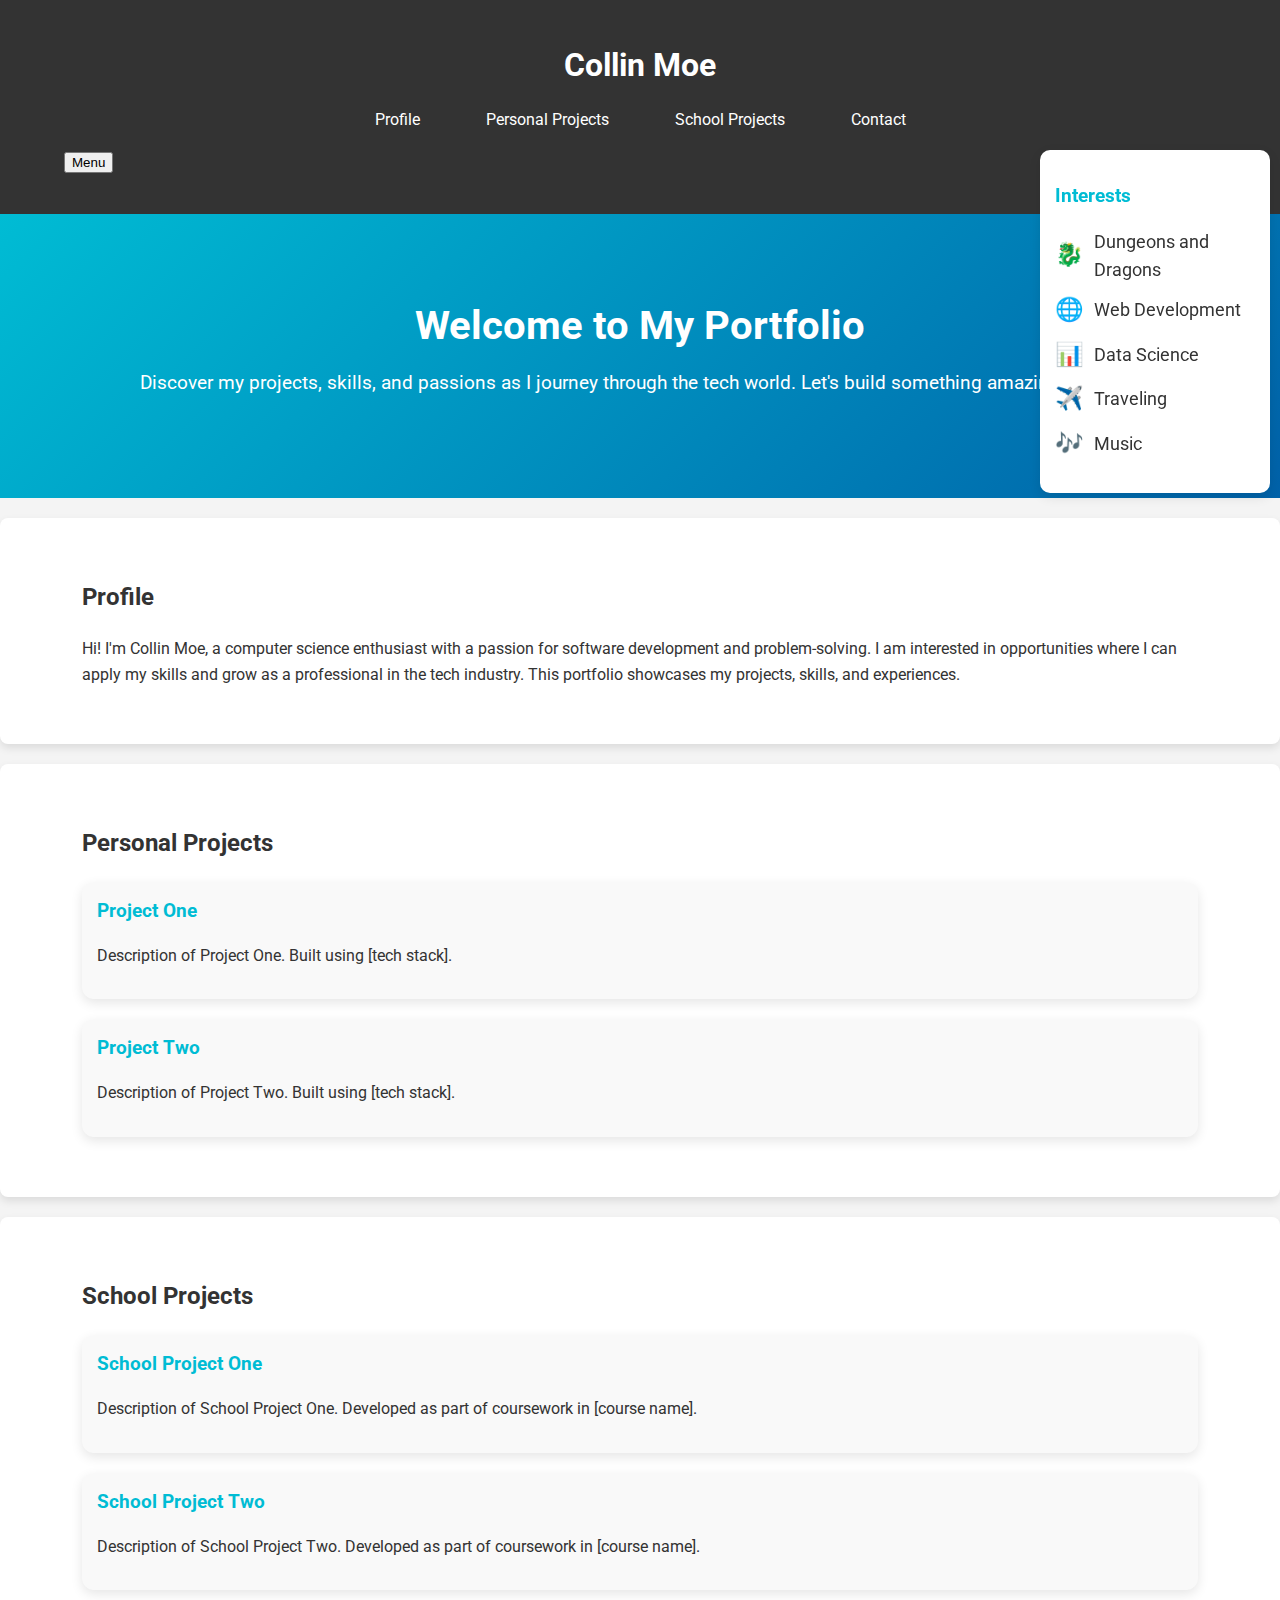
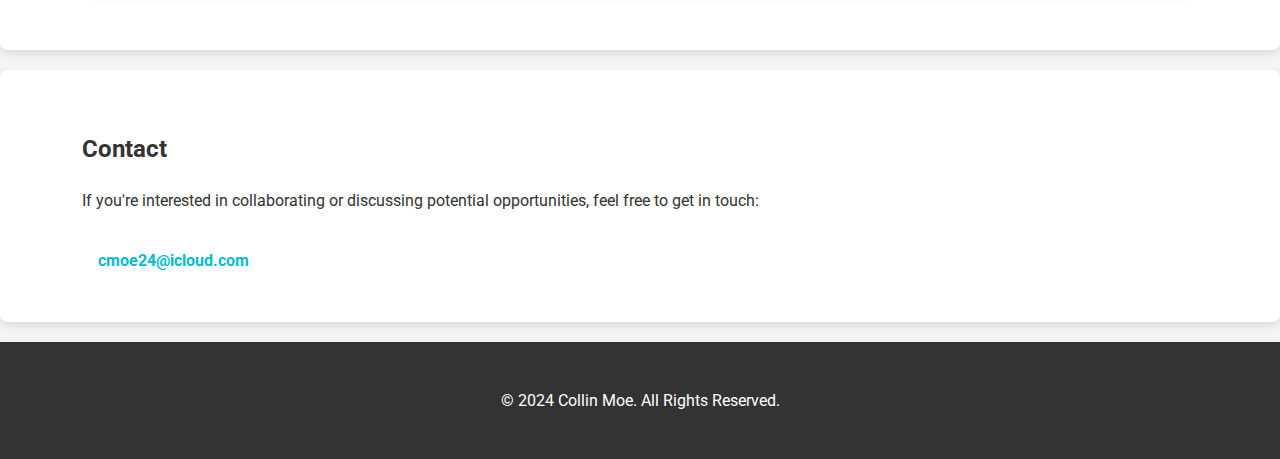
<file: index.html>
<!--<!DOCTYPE html>
<html lang="en">
<head>
    <meta charset="UTF-8">
    <meta name="viewport" content="width=device-width, initial-scale=1.0">
    <title>Collin Moe - Portfolio</title>
    <link rel="stylesheet" href="style.css">
    <link href="https://fonts.googleapis.com/css2?family=Roboto:wght@300;400;700&display=swap" rel="stylesheet">
</head>
<body>
    <header class="header">
        <div class="container">
            <h1>Collin Moe</h1>
            <nav class="nav">
                <ul>
                    <li><a href="#profile">Profile</a></li>
                    <li><a href="#personal-projects">Personal Projects</a></li>
                    <li><a href="#school-projects">School Projects</a></li>
                    <li><a href="#contact">Contact</a></li>
                </ul>
            </nav>
        </div>
    </header>

    <section id="profile" class="profile">
        <div class="container">
            <h2>Profile</h2>
            <p>Hi! I'm Collin Moe, a computer science enthusiast with a passion for software development and problem-solving. I am interested in opportunities where I can apply my skills and grow as a professional in the tech industry. This portfolio showcases my projects, skills, and experiences.</p>
        </div>
    </section>

    <section id="personal-projects" class="projects">
        <div class="container">
            <h2>Personal Projects</h2>
            <div class="project-item">
                <h3>Project One</h3>
                <p>Description of Project One. Built using [tech stack].</p>
            </div>
            <div class="project-item">
                <h3>Project Two</h3>
                <p>Description of Project Two. Built using [tech stack].</p>
            </div>
        </div>
    </section>

    <section id="school-projects" class="projects">
        <div class="container">
            <h2>School Projects</h2>
            <div class="project-item">
                <h3>School Project One</h3>
                <p>Description of School Project One. Developed as part of coursework in [course name].</p>
            </div>
            <div class="project-item">
                <h3>School Project Two</h3>
                <p>Description of School Project Two. Developed as part of coursework in [course name].</p>
            </div>
        </div>
    </section>

    <section id="contact" class="contact">
        <div class="container">
            <h2>Contact</h2>
            <p>If you're interested in collaborating or discussing potential opportunities, feel free to get in touch:</p>
            <a href="mailto:cmoe24@icloud.com">cmoe24@icloud.com</a>
        </div>
    </section>

    <footer class="footer">
        <div class="container">
            <p>&copy; 2024 Collin Moe. All Rights Reserved.</p>
        </div>
    </footer>
    <script src="scripts.js"></script>
</body>
</html>
-->
<!DOCTYPE html>
<html lang="en">
<head>
    <meta charset="UTF-8">
    <meta name="viewport" content="width=device-width, initial-scale=1.0">
    <title>Collin Moe - Portfolio</title>
    <link rel="stylesheet" href="style.css">
    <link href="https://fonts.googleapis.com/css2?family=Roboto:wght@300;400;700&display=swap" rel="stylesheet">
</head>
<body>
    <header class="header">
        <div class="container">
            <h1>Collin Moe</h1>
            <nav class="nav">
                <ul>
                    <li><a href="#profile">Profile</a></li>
                    <li><a href="#personal-projects">Personal Projects</a></li>
                    <li><a href="#school-projects">School Projects</a></li>
                    <li><a href="#contact">Contact</a></li>
                </ul>
            </nav>
        </div>
    </header>

    <!-- Hero Section -->
    <section class="hero">
        <div class="container">
            <h2>Welcome to My Portfolio</h2>
            <p>Discover my projects, skills, and passions as I journey through the tech world. Let's build something amazing together!</p>
        </div>
    </section>

    <section id="profile" class="profile">
        <div class="container">
            <h2>Profile</h2>
            <p>Hi! I'm Collin Moe, a computer science enthusiast with a passion for software development and problem-solving. I am interested in opportunities where I can apply my skills and grow as a professional in the tech industry. This portfolio showcases my projects, skills, and experiences.</p>
        </div>
    </section>

    <section id="personal-projects" class="projects">
        <div class="container">
            <h2>Personal Projects</h2>
            <div class="project-item">
                <h3>Project One</h3>
                <p>Description of Project One. Built using [tech stack].</p>
            </div>
            <div class="project-item">
                <h3>Project Two</h3>
                <p>Description of Project Two. Built using [tech stack].</p>
            </div>
        </div>
    </section>

    <section id="school-projects" class="projects">
        <div class="container">
            <h2>School Projects</h2>
            <div class="project-item">
                <h3>School Project One</h3>
                <p>Description of School Project One. Developed as part of coursework in [course name].</p>
            </div>
            <div class="project-item">
                <h3>School Project Two</h3>
                <p>Description of School Project Two. Developed as part of coursework in [course name].</p>
            </div>
        </div>
    </section>

    <section id="contact" class="contact">
        <div class="container">
            <h2>Contact</h2>
            <p>If you're interested in collaborating or discussing potential opportunities, feel free to get in touch:</p>
            <a href="mailto:cmoe24@icloud.com">cmoe24@icloud.com</a>
        </div>
    </section>

    <!-- Interests Sidebar -->
    <div class="sidebar">
        <h2>Interests</h2>
        <ul>
            <li><span class="icon">🐉</span> Dungeons and Dragons</li>
            <li><span class="icon">🌐</span> Web Development</li>
            <li><span class="icon">📊</span> Data Science</li>
            <li><span class="icon">✈️</span> Traveling</li>
            <li><span class="icon">🎶</span> Music</li>
        </ul>
    </div>

    <footer class="footer">
        <div class="container">
            <p>&copy; 2024 Collin Moe. All Rights Reserved.</p>
        </div>
    </footer>
    <script src="scripts.js"></script>
</body>
</html>
</file>
<file: style.css>
/*body {
    font-family: 'Roboto', sans-serif;
    line-height: 1.6;
    margin: 0;
    background-color: #f4f4f4;
    color: #333;
}

.container {
    width: 90%;
    max-width: 1200px;
    margin: 0 auto;
    padding: 20px;
}

.header {
    background-color: #333;
    color: #fff;
    padding: 20px 0;
}

.header h1 {
    margin: 0;
    text-align: center;
    font-weight: 700;
}

.nav ul {
    list-style: none;
    padding: 0;
    text-align: center;
}

.nav ul li {
    display: inline;
    margin: 0 15px;
}

.nav ul li a {
    text-decoration: none;
    color: #fff;
    font-weight: 400;
}

.nav ul li a:hover {
    color: #00bcd4;
}

.profile, .projects, .contact {
    background-color: #fff;
    margin: 20px 0;
    padding: 20px;
    border-radius: 8px;
    box-shadow: 0 4px 8px rgba(0, 0, 0, 0.1);
}

.projects .project-item {
    margin-bottom: 20px;
}

.projects .project-item h3 {
    margin: 0 0 10px;
    color: #00bcd4;
}

.contact a {
    display: inline-block;
    margin-top: 10px;
    text-decoration: none;
    color: #00bcd4;
    font-weight: 700;
}

.contact a:hover {
    color: #333;
}

.footer {
    background-color: #333;
    color: #fff;
    text-align: center;
    padding: 10px 0;
    margin-top: 20px;
}

.footer p {
    margin: 0;
    font-size: 0.9em;
}
*/




body {
    font-family: 'Roboto', sans-serif;
    line-height: 1.6;
    margin: 0;
    background-color: #f4f4f4;
    color: #333;
}

/* Hero Section */
.hero {
    background: linear-gradient(135deg, #00bcd4, #0061a8);
    color: #fff;
    padding: 60px 20px;
    text-align: center;
}

.hero h2 {
    font-size: 2.5em;
    margin: 0 0 10px;
}

.hero p {
    font-size: 1.2em;
    margin-top: 10px;
}

.container {
    width: 90%;
    max-width: 1200px;
    margin: 0 auto;
    padding: 20px;
}

/* Navbar */
.header {
    background-color: #333;
    color: #fff;
    padding: 20px 0;
}

.header h1 {
    margin: 0;
    text-align: center;
    font-weight: 700;
}

.nav ul {
    list-style: none;
    padding: 0;
    text-align: center;
}

.nav ul li {
    display: inline;
    margin: 0 15px;
}

.nav ul li a {
    text-decoration: none;
    color: #fff;
    font-weight: 400;
    padding: 8px 16px;
    border-radius: 20px;
    transition: background-color 0.2s ease;
}

.nav ul li a:hover {
    background-color: #00bcd4;
    color: #fff;
}

/* Profile, Projects, Contact Sections */
.profile, .projects, .contact {
    background-color: #fff;
    margin: 20px 0;
    padding: 20px;
    border-radius: 8px;
    box-shadow: 0 4px 8px rgba(0, 0, 0, 0.1);
}

/* Project Cards */
.projects .project-item {
    background: #f9f9f9;
    margin-bottom: 20px;
    padding: 15px;
    border-radius: 12px;
    box-shadow: 0 4px 12px rgba(0, 0, 0, 0.1);
    transition: transform 0.3s ease, box-shadow 0.3s ease;
}

.projects .project-item:hover {
    transform: translateY(-8px);
    box-shadow: 0 8px 16px rgba(0, 0, 0, 0.15);
}

.projects .project-item h3 {
    margin: 0 0 10px;
    color: #00bcd4;
}

/* Contact Link */
.contact a {
    display: inline-block;
    margin-top: 10px;
    text-decoration: none;
    color: #00bcd4;
    font-weight: 700;
    padding: 8px 16px;
    border-radius: 20px;
    transition: background-color 0.2s ease;
}

.contact a:hover {
    background-color: #333;
    color: #fff;
}

/* Sidebar Styling */
.sidebar {
    position: fixed;
    right: 10px;
    top: 150px;
    width: 200px;
    background-color: #fff;
    padding: 15px;
    border-radius: 10px;
    box-shadow: 0 4px 12px rgba(0, 0, 0, 0.1);
}

.sidebar h2 {
    font-size: 1.2em;
    color: #00bcd4;
    margin-bottom: 10px;
}

.sidebar ul {
    list-style: none;
    padding: 0;
}

.sidebar ul li {
    margin: 8px 0;
    color: #333;
    display: flex;
    align-items: center;
    font-size: 1.1em;
}

.sidebar ul li .icon {
    margin-right: 10px;
    font-size: 1.3em;
}

.footer {
    background-color: #333;
    color: #fff;
    text-align: center;
    padding: 10px 0;
    margin-top: 20px;
}
</file>
